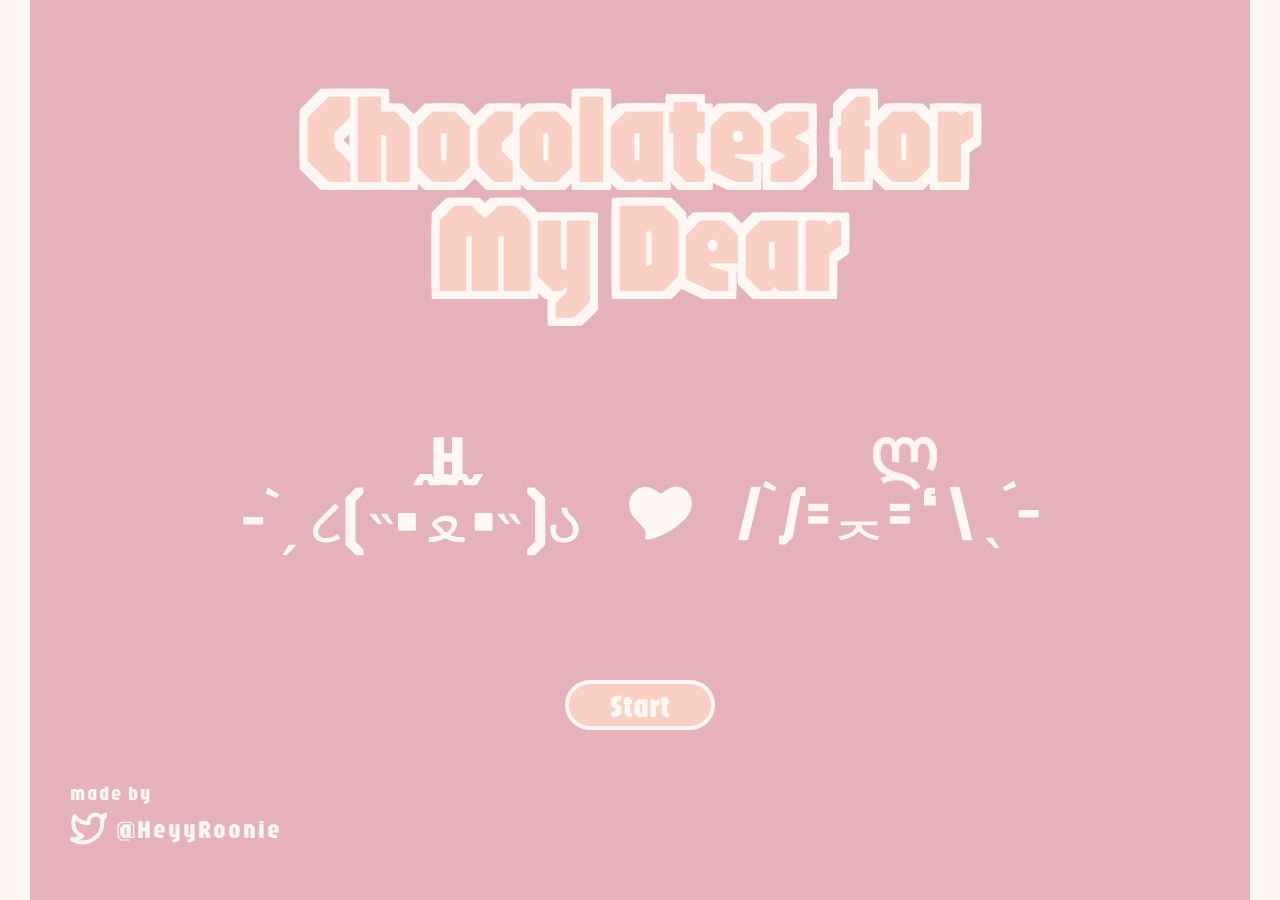
<file: index.html>
<!DOCTYPE html>
    <html lang="en">
    <head>
        <meta charset="UTF-8">
        <meta name="viewport" content="width=device-width, initial-scale=1.0">
        <link href="stylesheet.css" rel="stylesheet" type="text/css">
        <link href="gameUI.css" rel="stylesheet" type="text/css">
        
        <link rel="preconnect" href="https://fonts.googleapis.com">
        <link rel="preconnect" href="https://fonts.gstatic.com" crossorigin>
        <link href='https://fonts.googleapis.com/css?family=Jaro' rel='stylesheet'>

        <title>Chocolates for My Dear</title>
        <link rel="icon" type="image/x-icon" href="images/iconV2.ico">

    </head>
    <body>
        <script type="module" src="final-game-script.js"></script>

        <div class="middle"> 
            <div class ="game-border">
                <div class="index-container">
                    <div class="title">Chocolates for <br> My Dear</div>
                    <div class="yeehan">
                        <img src ="images/game-vectors/title-yeehan.svg">
                    </div>
                    <div class="index-button-section">
                        <button type="button" class="start-button" onclick="window.location.href='chocolate-game.html'">
                            Start
                        </button>
                    </div>
                    <div class="twitter-handle">
                        <div>made by</div>
                        <div class="at">
                            <img src="images/button/Twitter.svg">
                            <a href="https://x.com/HeyyRoonie" target="_blank">@HeyyRoonie</a>
                        </div>
                    </div>
                </div>
            </div>
        </div>

    </body>
    </html>
<!DOCTYPE html>
</file>
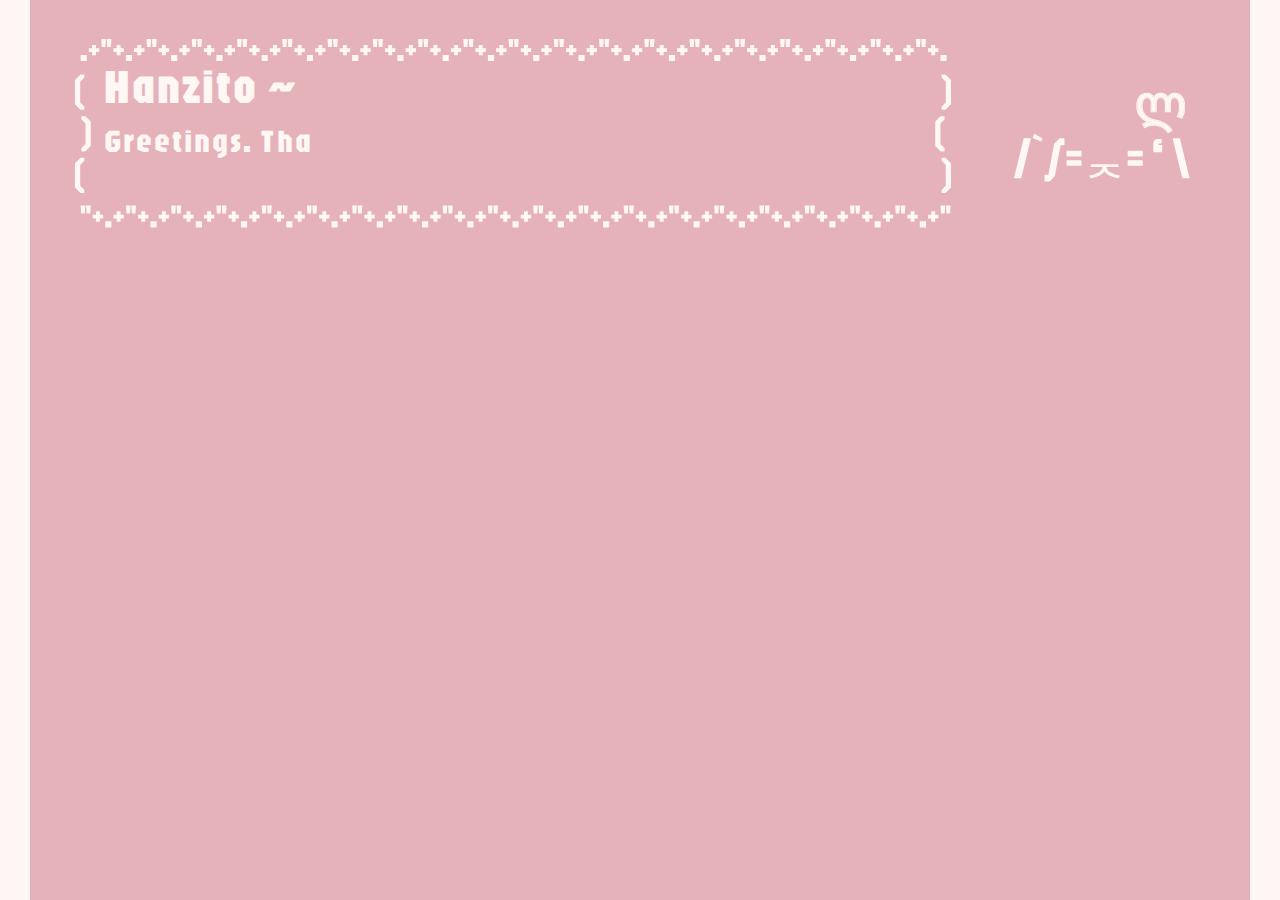
<file: chocolate-game.html>
<!DOCTYPE html>
    <html lang="en">
    <head>
        <meta charset="UTF-8">
        <meta name="viewport" content="width=device-width, initial-scale=1.0">
        <link href="stylesheet.css" rel="stylesheet" type="text/css">
        
        <link rel="preconnect" href="https://fonts.googleapis.com">
        <link rel="preconnect" href="https://fonts.gstatic.com" crossorigin>
        <link href='https://fonts.googleapis.com/css?family=Jaro' rel='stylesheet'>

        <title>Chocolates for My Dear</title>
        <link rel="icon" type="image/x-icon" href="images/iconV2.ico">

    </head>
    <body>
        <script type="module" src="final-game-script.js"></script>
        <script type="module" src="dialogue.js"></script>
 

        <div class="middle"> 
            <div class ="game-border">
                <div class="dialogue-header">
                    <div class="dialogue-box">
                        <img src="images/game-vectors/dialogueBox.svg" class="dialogue-box-image">
                        <h1 class="dialogue-name">Hanzito ~</h1>
                        <h2 class="dialogue-chat"></h2> 
                    </div>
                    <div class="hanzo-corner">
                        <img src="images/game-vectors/Hanzo.svg" id="hanzo-image">
                    </div>
                </div>
        
                <div class="game-box">
                    <div class="chocolate-icons">
                        <div class="chocolate-list" draggable="true"> <img src="images/chocolates/flower.svg" id="flower-chocolate"> </div>
                        <div class="chocolate-list" draggable="true"><img src="images/chocolates/heart.svg" id="heart-chocolate"></div>
                        <div class="chocolate-list" draggable="true"> <img src="images/chocolates/star.svg" id="star-chocolate"></div>
                        <div class="chocolate-list" draggable="true"><img src="images/chocolates/circle.svg" id="circle-chocolate"></div>
                    </div>
                    <div class="chocolate-box">
                        <img class="chocolate-box-image" src="images/game-vectors/chocolatebox.svg">
                        <div class="first-row">
                            <div class="container"> </div>
                            <div class="container"> </div>
                            <div class="container"> </div>
                        </div>
                        <div class="second-row">
                            <div class="container"> </div>
                            <div class="container"> </div>
                            <div class="container"> </div>
                        </div>
                        <div class="third-row">
                            <div class="container"> </div>
                            <div class="container"> </div>
                            <div class="container"> </div>
                        </div>
                    </div>
                    <div class="button-section">
                        <div class="game-buttons">
                            <button type="button" class="game-button" id="submit-button">
                                <img src="images/button/checkmark.svg" width="60px" height="60px">
                            </button>
        
                            <button type="button" class="game-button" id="reset-button">
                                <img src="images/button/Refresh cw.svg" width="60px" height="60px">
                            </button>
                        </div>
                    </div>
        
                </div>
    
            </div>
        </div>
        
        
    </body>
    </html>
<!DOCTYPE html>
</file>
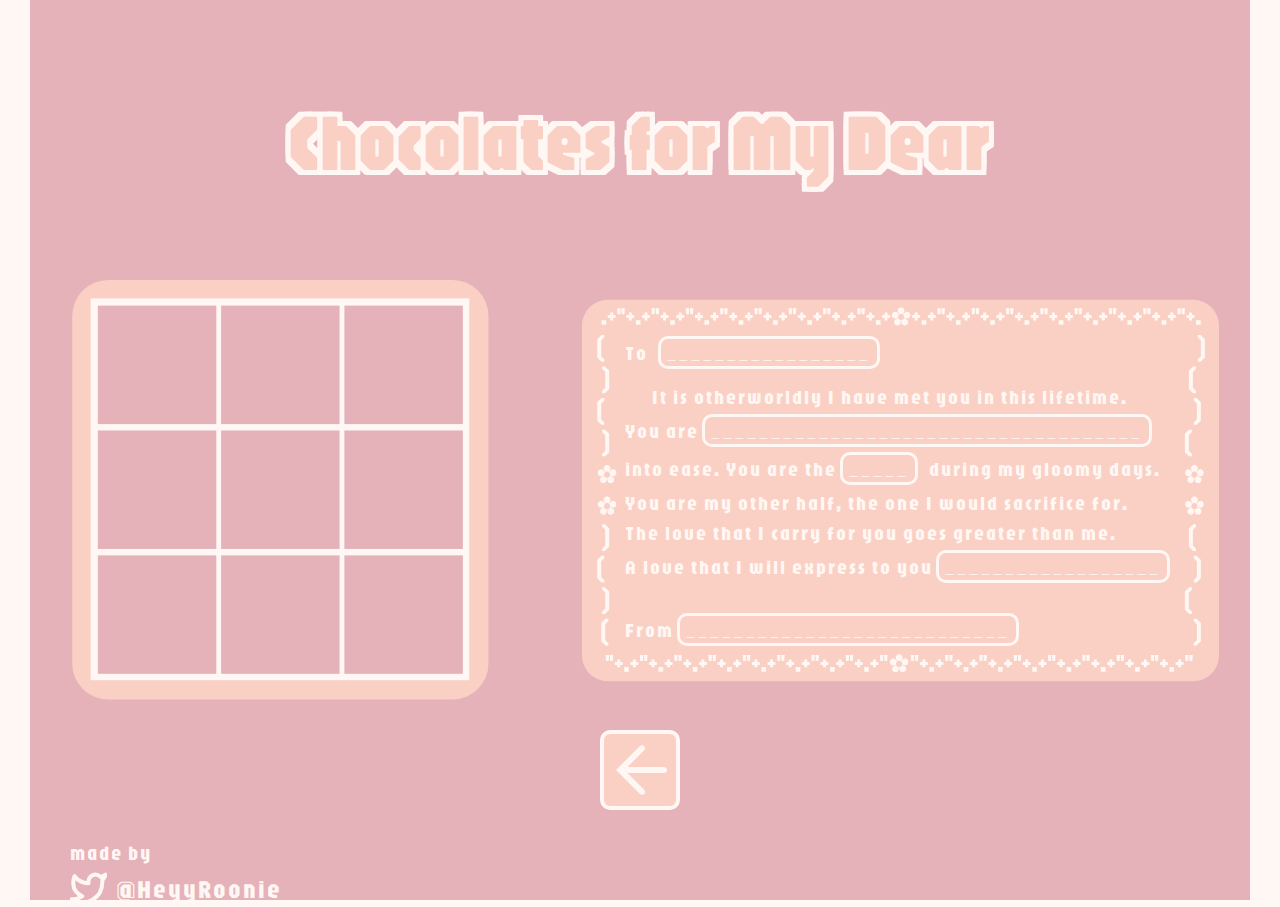
<file: creation.html>
<!DOCTYPE html>
    <html lang="en">
    <head>
        <meta charset="UTF-8">
        <meta name="viewport" content="width=device-width, initial-scale=1.0">
        <link href="stylesheet.css" rel="stylesheet" type="text/css">
        <link href="gameUI.css" rel="stylesheet" type="text/css">
        
        <link rel="preconnect" href="https://fonts.googleapis.com">
        <link rel="preconnect" href="https://fonts.gstatic.com" crossorigin>
        <link href='https://fonts.googleapis.com/css?family=Jaro' rel='stylesheet'>

        <title>Chocolates for My Dear</title>
        <link rel="icon" type="image/x-icon" href="images/iconV2.ico">

    </head>
    <body>
        <script type="module" src="final-game-script.js"></script>

        <div class="middle"> 
            <div class ="game-border" id="creation-border">
                <div class="final-title">
                    Chocolates for My Dear
                </div>
                <div class="final-prod">

                    <div class="final-chocolate-box" id="">
                        <img class="final-chocolate-box-image" src="images/game-vectors/chocolatebox.svg">
                        <div class="final-first-row">
                            <div class="final-container">  </div>
                            <div class="final-container">  </div>
                            <div class="final-container"> </div>
                        </div>
                        <div class="final-second-row">
                            <div class="final-container"> </div>
                            <div class="final-container"> </div>
                            <div class="final-container"> </div>
                        </div>
                        <div class="final-third-row">
                            <div class="final-container"> </div>
                            <div class="final-container"> </div>
                            <div class="final-container"> </div>
                        </div>
                    </div>

                        <div class="final-loveletter-game-box">
                            <img class="final-loveletter-box-image" src="images/game-vectors/loveletter.svg">
                            <div class="final-loveletter-text">
    
                                <div class="final-loveletter-container" id="final-first-container">
                                    <div class="final-first-line">To</div>
                                    <div class="final-dropdown" id="final-title-dropdown"> 
                                        <button class="final-select">_________________</button>
                                    </div>
                                </div>
    
                                <div class="final-loveletter-container"> 
                                    <div class="final-second-line">&emsp; It is otherworldly I have met you in this lifetime.</div>
                                </div>
                                
                                <div class="final-loveletter-container"> 
                                    <div class="final-third-line">You are</div>
                                    <div class="final-dropdown" id="final-first-dropdown"> 
                                        <button class="final-select">____________________________________</button>
                                    </div>
                                </div>
    
                                <div class="final-loveletter-container"> 
                                    <div class="final-forth-line">into ease. You are the</div>
                                    <div class="final-dropdown" id="final-second-dropdown"> 
                                        <button class="final-select">_____</button>
                                    </div>
                                    <div class="final-third-line" style="margin-left: 8px;">during my gloomy days.</div>
                                </div>
    
                                <div class="final-loveletter-container"> 
                                    You are my other half, the one I would sacrifice for.
                                </div>
    
                                <div class="final-loveletter-container"> 
                                    The love that I carry for you goes greater than me.
                                </div>
    
                                <div class="final-loveletter-container"> 
                                    <div class="final-fifth-line">A love that I will express to you</div>
                                    <div class="final-dropdown" id="final-third-dropdown"> 
                                        <button class="final-select" >__________________</button>
                                    </div>
                                </div>
    
                                <div class="final-loveletter-container" id="final-signature-container"> 
                                    <div class="final-signature-line">From</div>
                                    <div class="final-dropdown" id="final-signature-dropdown"> 
                                        <button class="final-select">___________________________</button>
                                    </div>
                                </div>
                            </div>
                        </div>
                </div>
                <div class="endgame-button-section">
                    <button type="button" class="back-button">
                        <img src="images/button/back.svg">
                    </button>
                </div>
                <div class="twitter-handle">
                    <div>made by</div>
                    <div class="at">
                        <img src="images/button/Twitter.svg">
                        <a href="https://x.com/HeyyRoonie" target="_blank">@HeyyRoonie</a>
                    </div>
                </div>
            </div>
        </div>

    </body>
    </html>
<!DOCTYPE html>
</file>
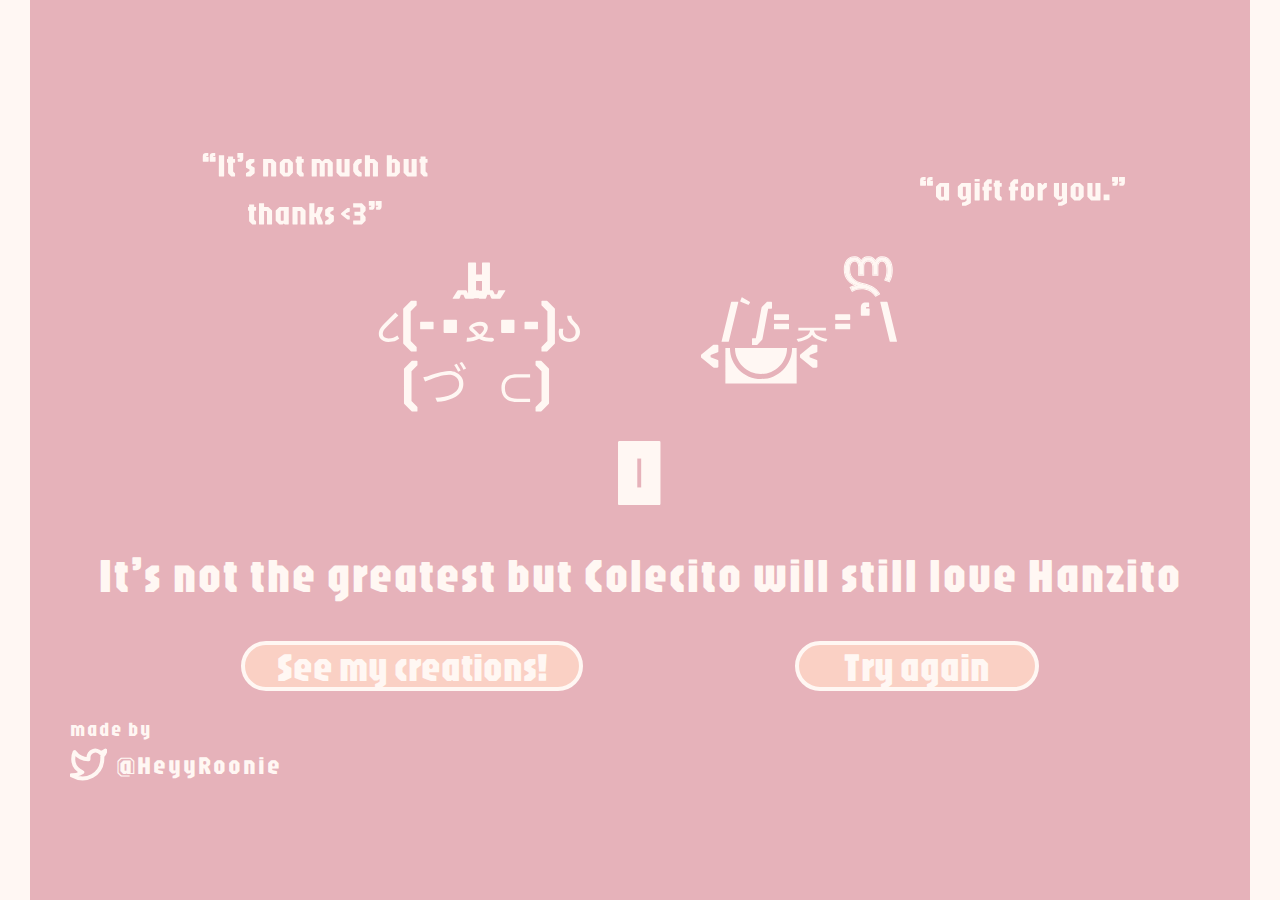
<file: endgame.html>
<!DOCTYPE html>
    <html lang="en">
    <head>
        <meta charset="UTF-8">
        <meta name="viewport" content="width=device-width, initial-scale=1.0">
        <link href="stylesheet.css" rel="stylesheet" type="text/css">
        <link href="gameUI.css" rel="stylesheet" type="text/css">
        
        <link rel="preconnect" href="https://fonts.googleapis.com">
        <link rel="preconnect" href="https://fonts.gstatic.com" crossorigin>
        <link href='https://fonts.googleapis.com/css?family=Jaro' rel='stylesheet'>

        <title>Chocolates for My Dear</title>
        <link rel="icon" type="image/x-icon" href="images/iconV2.ico">

    </head>
    <body>
        <script type="module" src="final-game-script.js"></script>

        <div class="middle"> 
            <div class ="game-border">
                <div class="endgame-container">
                    <div class="endgame-img"><img id="images" src=""></div>
                    <div class="score"></div>
                    <div class="score-description"></div>
                    <div class="endgame-button-section">
                        <button type="button" class="creations">
                            See my creations!
                        </button>
                        <button type="button" class="try-again">
                            Try again
                        </button>
                    </div>
                    <div class="twitter-handle">
                        <div>made by</div>
                        <div class="at">
                            <img src="images/button/Twitter.svg">
                            <a href="https://x.com/HeyyRoonie" target="_blank">@HeyyRoonie</a>
                        </div>
                    </div>
                </div>
            </div>
        </div>

    </body>
    </html>
<!DOCTYPE html>
</file>
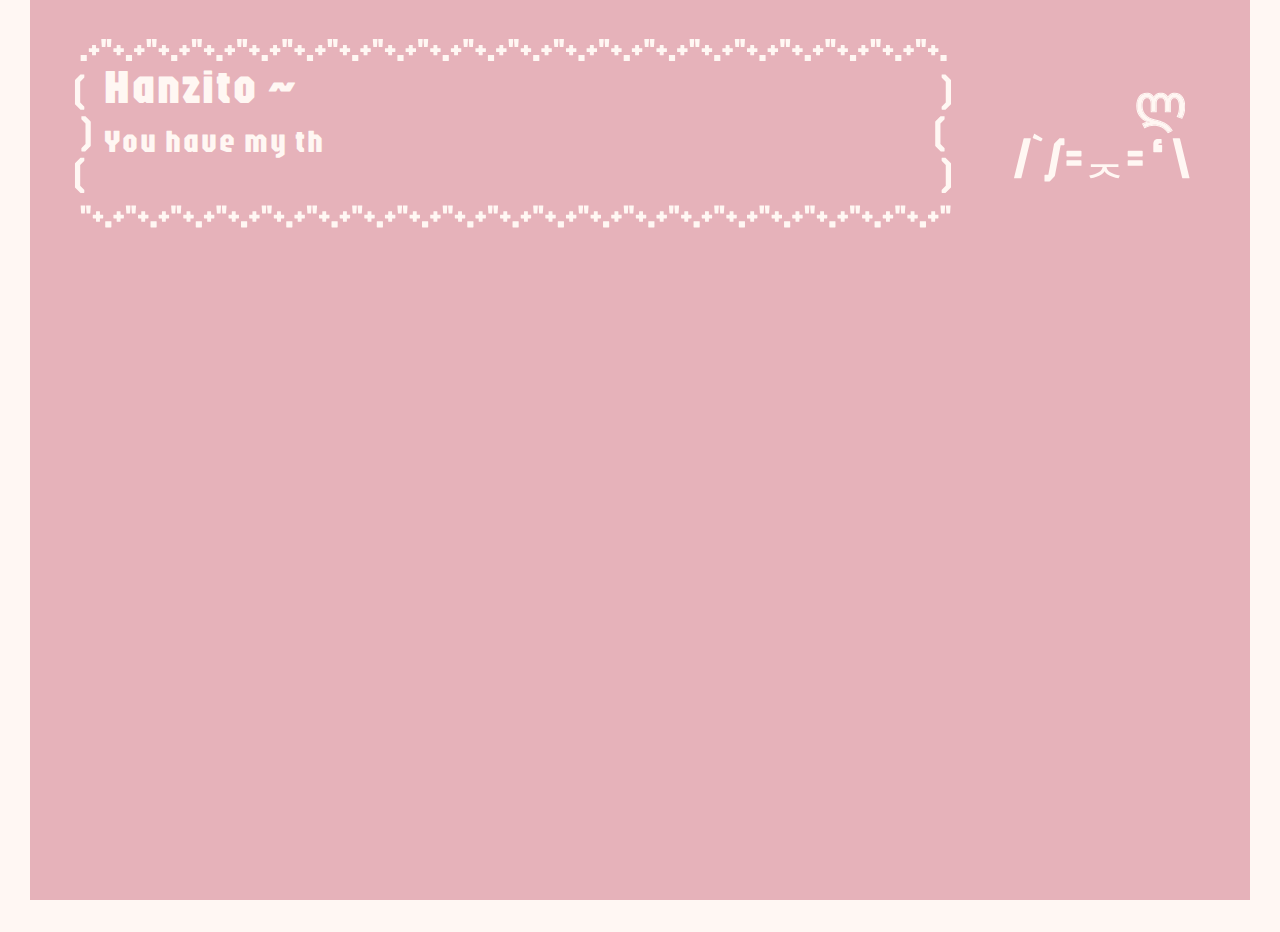
<file: loveletter-game.html>
<!DOCTYPE html>
    <html lang="en">
    <head>
        <meta charset="UTF-8">
        <meta name="viewport" content="width=device-width, initial-scale=1.0">
        <link href="stylesheet.css" rel="stylesheet" type="text/css">
        
        <link rel="preconnect" href="https://fonts.googleapis.com">
        <link rel="preconnect" href="https://fonts.gstatic.com" crossorigin>
        <link href='https://fonts.googleapis.com/css?family=Jaro' rel='stylesheet'>

        <title>Chocolates for My Dear</title>
        <link rel="icon" type="image/x-icon" href="images/iconV2.ico">

    </head>
    <body>
        <script type="module" src="final-game-script.js"></script>
        <script type="module" src="dialogue.js"></script>

        <div class="middle"> 
            <div class ="game-border">
                <div class="dialogue-header">
                    <div class="dialogue-box">
                        <img src="images/game-vectors/dialogueBox.svg" class="dialogue-box-image">
                        <h1 class="dialogue-name">Hanzito ~</h1>
                        <h2 class="dialogue-chat"></h2> 
                    </div>
                    <div class="hanzo-corner">
                        <img src="images/game-vectors/Hanzo.svg" id="hanzo-image">
                    </div>
                </div>
                <div class="game-box">
                    <div class="loveletter-game-box">
                        <img class="loveletter-box-image" src="images/game-vectors/loveletter.svg">
                        <div class="loveletter-text">

                            <div class="loveletter-container" id="first-container">
                                <div class="first-line">To</div>
                                <div class="dropdown" id="title-dropdown"> 
                                    <button class="select">_________________</button>
                                    <div class="content">
                                        <a href="#" class="option" id="2">Colecito</a>
                                        <a href="#" class="option" id="3">My Love</a>
                                        <a href="#" class="option" id="5">My Dearest Darling</a>
                                    </div>
                                </div>
                            </div>

                            <div class="loveletter-container"> 
                                <div class="second-line">&emsp; It is otherworldly I have met you in this lifetime.</div>
                            </div>
                            <div class="loveletter-container"> 
                                <div class="third-line">You are</div>
                                <div class="dropdown" id="first-dropdown"> 
                                    <button class="select">____________________________________</button>
                                    <div class="content">
                                        <a href="#" class="option">the cherry blossoms that falls down to me</a>
                                        <a href="#" class="option">the soothing symphony that sings me</a>
                                        <a href="#" class="option">the morning green tea that wakes me</a>
                                    </div>
                                </div>
                            </div>

                            <div class="loveletter-container"> 
                                <div class="forth-line">into ease. You are the</div>
                                <div class="dropdown" id="second-dropdown"> 
                                    <button class="select">_____</button>
                                    <div class="content">
                                        <a href="#" class="option">sun</a>
                                        <a href="#" class="option">star</a>
                                        <a href="#" class="option">light</a>
                                    </div>
                                </div>
                                <div class="third-line" style="margin-left: 8px;">during my gloomy days.</div>
                            </div>

                            <div class="loveletter-container"> 
                                You are my other half, the one I would sacrifice for.
                            </div>

                            <div class="loveletter-container"> 
                                The love that I carry for you goes greater than me.
                            </div>

                            <div class="loveletter-container"> 
                                <div class="fifth-line">A love that I will express to you</div>
                                <div class="dropdown" id="third-dropdown"> 
                                    <button class="select">__________________</button>
                                    <div class="content">
                                        <a href="#" class="option">every single day.</a>
                                        <a href="#" class="option">every breath I take.</a>
                                        <a href="#" class="option">every chance I get.</a>
                                    </div>
                                </div>
                            </div>

                            <div class="loveletter-container" id="signature-container"> 
                                <div class="signature-line">From</div>
                                <div class="dropdown" id="signature-dropdown"> 
                                    <button class="select">___________________________</button>
                                    <div class="content">
                                        <a href="#" class="option">Hanzito</a>
                                        <a href="#" class="option">The One You Called Sweetheart</a>
                                    </div>
                                </div>
                            </div>

                        </div>
                    </div>
                    <div class="loveletter-button-section">
                        <div class="game-buttons">
                            <button type="button" class="game-button" id="loveletter-submit-button">
                                <img src="images/button/checkmark.svg" width="60px" height="60px">
                            </button>
        
                            <button type="button" class="game-button" id="loveletter-reset-button">
                                <img src="images/button/Refresh cw.svg" width="60px" height="60px">
                            </button>
                        </div>
                    </div>

                </div>
            </div>
        </div>
        
    </body>
    </html>
<!DOCTYPE html>
</file>
<file: stylesheet.css>
html, body{
    background-color: #FFF7F3;
    font-family: "Jaro", Impact, Haettenschweiler, 'Arial Narrow Bold', sans-serif;
    font-optical-sizing: auto;
    color: #FFF7F3;
    letter-spacing: 2px;
    height: 100%;
    display: flex;
    justify-content: center;
    align-items: center;
}

.middle{
    display: flex;
    justify-content: center;
    align-items: center;
    background-color: #E6B2BA;
    width: 1220px;
    height: 100%
}

.game-border{
    width: 100%;
    height: 840px;
    background-color: #E6B2BA;
}

.dialogue-header {
    display: flex;
    flex-direction: row;
    justify-content: space-evenly;
    align-items: center;
    gap: 10px;
    width: 100%;
    height: 227px;
    margin-bottom: 20px;
}

.dialogue-box{
    vertical-align: top;
    width: 877px;
    height: 227px;
    flex-shrink: 0;
    overflow: visible;
    margin-left: 30px;
}

.dialogue-box-image{
    position: absolute;
    width: 877px;
    height: 206px;
}

.dialogue-name{
    font-size: 48px;
    margin-top: 25px;
    margin-bottom: 0px;
    display: block;
    width: 90%;
    padding-left: 30px;
    padding-right: 30px;
}

.dialogue-chat{
    font-size: 32px;
    margin-top: 5px;
    display: block;
    width: 95%;
    padding-left: 30px;
    padding-right: 30px;
    word-wrap: break-word;
}

.dialogue-next{
    font-size: 30px;
    text-align: right;
}

.hanzo-corner{
    vertical-align: top;
    display: flex;
    justify-content: center; 
    align-items: center;
    width: 200px;
    height: 100px;
    margin-left: 30px;
    margin-right: 30px;
}

#hanzo-image{
    margin-top: -30px;
}

.game-box, .loveletter-game-box{
    display: flex;
    flex-direction: row;
    justify-content: space-evenly;
    align-items: center;
    gap: 30px;
    width: 100%;
    height: 613px;
    opacity: 0;
    visibility: hidden;
    transition: opacity 3s ease, visibility 3s ease;
}

.game-box.visible, .loveletter-game-box.visible {
    opacity: 1;
    visibility: visible;
}

.loveletter-game-box{
    gap: 20px;
}

.chocolate-icons{
    padding-top: 40px;
    display: flex;
    justify-content: center;
    align-items: center;
    flex-direction: column;
    width: 400px;
    height: 80%;
}

.chocolate-list{
    display: flex;
    justify-content: center;
    align-items: center;
    width: 100px;
    height: 78px;
    cursor: grab;
    margin-bottom: 40px;
}

#flower-chocolate{
    cursor: grab;
    width: 100px;
}

#heart-chocolate{
    cursor: grab;
    width: 100px;
}

#star-chocolate{
    cursor: grab;
    width: 100px;
}

#circle-chocolate{
    cursor: grab;
    width: 100px;
}

.chocolate-box {
    position: relative;
    width: 520px;
    height: 520px;
    display: flex;
    justify-content: center;
    align-items: center;
    flex-direction: column;
}

.chocolate-box-image {
    position: absolute;
    top: 50%;
    left: 50%;
    transform: translate(-50%, -50%);
    height: 520px;
    z-index: 1;
}

.first-row, .second-row, .third-row {
    position: relative;
    z-index: 2; 
    display: flex;
    flex-direction: row;
    align-items: center;
    gap: 6px;
}

.first-row, .second-row{
    margin-bottom: 6px;
}


.container{
    display: flex;
    width: 148px;
    height: 148px;
    justify-content: center;
    align-items: center;
}

.button-section{
    width: 300px;

}

.loveletter-button-section{
    width: 300px;
    padding-right: 80px;
}

.game-buttons {
    display: flex;
    flex-direction: column; 
    align-items: center; 
}

.game-button {
    background-color: #FAD0C4;
    border-radius: 10px;
    border: 4px solid #FFF7F3;
    cursor: pointer;
    width: 80px; 
    height: 80px; 
    display: flex;
    justify-content: center;
    align-items: center;
}

.game-button:hover {
    opacity: 80%;
}

#reset-button, #loveletter-reset-button{
    margin-top: 180px;
}

.loveletter-game-box{
    position: relative;
    display: flex;
    justify-content: center;
    align-items: center;
    width: 1010px;
    height: 100%;
}

.loveletter-box-image{
    position: absolute;
    width: 910px;
    height: 550px;
}

.loveletter-text {
    position: relative;
    font-size: 32px;
    display: block;
    width: 900px;
    height: 477px;
    padding-top: 110px;
    padding-bottom: 110px;
    margin-left: 100px;
    word-wrap: break-word;
}

.loveletter-container{
    vertical-align: top;
    display: flex; 
    align-items: center;
    gap: 3px;
    margin-bottom: 10px;
}

#first-container{
    margin-top: 10px;
}

#signature-container{
    margin-top: 30px;
    display: flex; 
}

.first-line{
    display: inline;
    width: 50px;
}

.dropdown button{
    display: inline;
    background-color: #FAD0C4;
    border-radius: 10px;
    border: 4px solid #FFF7F3;
    cursor: pointer;
    color: #FFF7F3;
    font-family: "Jaro", Impact, Haettenschweiler, 'Arial Narrow Bold', sans-serif;
    font-size: 32px;
    letter-spacing: 3px;
}

#title-dropdown{
    min-width: 100px; 
    max-width: 400px;
}

#first-dropdown{
    min-width: 400px;
    max-width: 700px;
}

#second-dropdown{
    min-width: 100px;
    max-width: 100px;
}

#third-dropdown{
    min-width: 200px;
    max-width: 340px;
}

#signature-dropdown{
    min-width: 200px;
    max-width: 550px;
}

.dropdown a{
    display: block;
    color: #FFF7F3;
    text-decoration: none;
    padding: 5px 15px;
}

.dropdown .content{
    display: none;
    position: absolute;
    background-color: #E6B2BA;
    min-width: 100px;
    box-shadow: 2px 2px 5px hsla(0, 2%, 17%, 0.3);
    
}

.dropdown:hover .content{
    display: block;
}

.dropdown:hover .button{
    display: block;
    opacity: 80%;
}
</file>
<file: gameUI.css>
html, body{
    background-color: #FFF7F3;
    font-family: "Jaro", Impact, Haettenschweiler, 'Arial Narrow Bold', sans-serif;
    font-optical-sizing: auto;
    color: #FFF7F3;
    letter-spacing: 2px;
    height: 100%;
    display: flex;
    justify-content: center;
    align-items: center;
    cursor: default;
}

button{
    background-color: #FAD0C4;
    border-radius: 39px;
    border: 4px solid #FFF7F3;
    cursor: pointer;
    color: #FFF7F3;
    font-family: "Jaro", Impact, Haettenschweiler, 'Arial Narrow Bold', sans-serif;
    display: flex;
    justify-content: center;
    align-items: center;
}

.index-container{
    display: flex;
    justify-content: center;
    align-items: center;
    flex-direction: column;
    gap: 50px;
}

.title{
    padding-top: 50px;
    height: 200px;
    font-size: 128px;
    line-height: 109px;
    text-align: center;
    color: #FAD0C4;
    text-shadow:
        -8px -8px 0 #FFF7F3, 
        0 -8px 0 #FFF7F3, 
        8px -8px 0 #FFF7F3, 
        -8px 0 0 #FFF7F3, 
        8px 0 0 #FFF7F3, 
        -8px 8px 0 #FFF7F3,
        0 8px 0 #FFF7F3, 
        8px 8px 0 #FFF7F3;   
}

.start-button{
    font-size: 32px;
    width: 150px;
}

.start-button:hover{
    opacity: 80%;
}

.yeehan{
    position: relative;;
    width: 100%;
    height: 300px;
}

.yeehan img{
    position: absolute;
    top: 50%;
    left: 50%;
    transform: translate(-50%, -50%);
}


.endgame-container{
    display: flex;
    justify-content: center;
    align-items: center;
    flex-direction: column;
    width: 1220px;
    height: 840px;
}

.endgame-img{
    width: 100%;
    height: 30%;
    position: relative;
}

.endgame-img img{
    position: absolute;
    top: 50%;
    left: 52%;
    transform: translate(-50%, -50%);
}

.score{
    display: flex;
    justify-content: center;
    align-items: center;
    width: 100%;
    height: 15%;
    font-size: 96px;
}

.score-description{
    display: flex;
    justify-content: center;
    align-items: center;
    width: 100%;
    height: 10%;
    font-size: 48px;
}

.endgame-button-section{
    display: flex;
    justify-content: space-evenly ;
    align-items: center;
    width: 100%;
    height: 15%;
    
}

.creations{
    font-size: 40px;
    width: 28%;
    height: 50%;

}

.creations:hover{
    opacity: 80%;

}

.try-again{
    font-size: 40px;
    width: 20%;
    height: 50%;
}

.try-again:hover{
    opacity: 80%;

}

.twitter-handle{
    display: flex;
    justify-content: flex-start;
    align-items: flex-start;
    align-self: flex-start;
    flex-direction: column;
    font-size: 20px;
    gap: 5px;
    margin-left: 40px;
    height: 30px;
}

.at{
    display: flex;
    flex-direction: row;
    color: #FFF7F3;
    align-items: center;
    gap: 10px;
    text-decoration: none;

}

.at a{
    font-size: 25px;
    color: #FFF7F3;
    text-decoration: none;
    
}

.final-title{
    display: flex;
    justify-content: center;
    align-items: center;

    text-align: center;
    font-size: 80px;
    color: #FAD0C4;
    text-shadow:
        -5px -5px 0 #FFF7F3, 
        0 -5px 0 #FFF7F3, 
        5px -5px 0 #FFF7F3, 
        -5px 0 0 #FFF7F3, 
        5px 0 0 #FFF7F3, 
        -5px 5px 0 #FFF7F3,
        0 5px 0 #FFF7F3, 
        5px 5px 0 #FFF7F3;   

    height:100%;
}

#creation-border{
    display: flex;
    justify-content: center;
    align-items: center;
    flex-direction: column;
    gap: 30px;
}

.endgame-button-section{
    height: 100px;
}

.back-button {
    background-color: #FAD0C4;
    border-radius: 10px;
    border: 4px solid #FFF7F3;
    cursor: pointer;
    width: 80px; 
    height: 80px; 
    display: flex;
    justify-content: center;
    align-items: center;
}

.back-button:hover {
    opacity: 80%;
}

.final-prod{
    display: flex;
    justify-content: space-evenly ;
    align-items: center;
    flex-direction: row;
    gap: 20px;
}

.final-chocolate-box {
    position: relative;
    width: 500px;
    height: 420px;
    display: flex;
    justify-content: center;
    align-items: center;
    flex-direction: column;
}

.final-chocolate-box-image {
    position: absolute;
    top: 50%;
    left: 50%;
    transform: translate(-50%, -50%);
    width: 420px;
    height: 420px;
    z-index: 1;
}

.final-chocolate{
    display: flex;
    justify-content: center;
    align-items: center;
    width: 100px;
    height: 78px;
    cursor: grab;
    margin: 10px;
}

.final-first-row, .final-second-row, .final-third-row {
    position: relative;
    z-index: 2; 
    display: flex;
    flex-direction: row;
    align-items: center;
    gap: 3px;
}

.final-first-row, .final-second-row{
    margin-bottom: 6px;
}


.final-container{
    display: flex;
    width: 119px;
    height: 121px;
    justify-content: center;
    align-items: center;
}




.final-loveletter-game-box{
    position: relative;
    display: flex;
    justify-content: center;
    align-items: center;
    width: 700px;
    height: 100%;
}

.final-loveletter-box-image{
    position: absolute;
    width: 637px;
    height: 385px;
}

.final-loveletter-text {
    position: relative;
    font-size: 19.5px;
    display: block;
    width: 550px;
    height: 328px;
    word-wrap: break-word;
}

.final-loveletter-container{
    vertical-align: top;
    display: flex; 
    align-items: center;
    gap: 3px;
    margin-bottom: 5px;
}

#final-first-container{
    margin-top: 10px;
    margin-bottom: 15px;
}

#final-signature-container{
    margin-top: 30px;
    display: flex; 
}

.final-first-line{
    display: inline;
    width: 30px;
}

.final-dropdown button{
    display: inline;
    background-color: #FAD0C4;
    border-radius: 10px;
    border: 3px solid #FFF7F3;
    color: #FFF7F3;
    font-family: "Jaro", Impact, Haettenschweiler, 'Arial Narrow Bold', sans-serif;
    font-size: 19.5px;
    letter-spacing: 3px;
    cursor: default;
}
</file>
